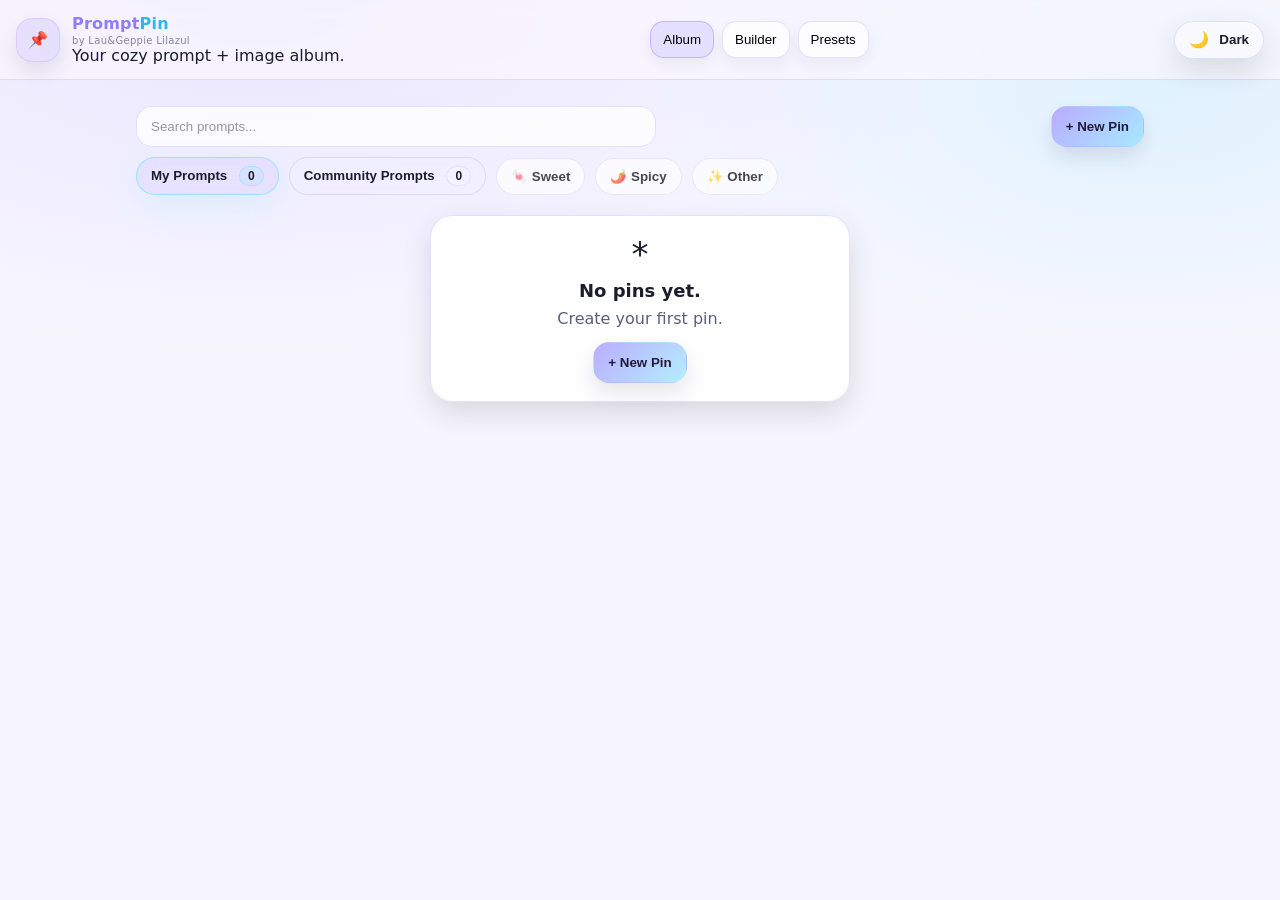
<file: PromptPin/index.html>
<!doctype html>
<html lang="en">
<head>
  <meta charset="utf-8" />
  <meta name="viewport" content="width=device-width,initial-scale=1" />
  <title>PromptPin</title>

  <link rel="manifest" href="./manifest.json" />
  <meta name="theme-color" content="#b7a8ff" />

  <link rel="stylesheet" href="./styles.css" /></head>
<body>
  <header class="topbar">
    <div class="brand">
      <div class="logo">📌</div>
      <div>
        <div class="brand-name"><span class="brand-prompt">Prompt</span><span class="brand-pin">Pin</span></div>
        <div class="brand-byline">by Lau&Geppie Lilazul</div>
        <div class="brand-sub">Your cozy prompt + image album.</div>
      </div>
    </div>

    <nav class="nav">
      <button class="navbtn active" data-route="album">Album</button>
      <button class="navbtn" data-route="builder">Builder</button>
<button class="navbtn" data-route="presets">Presets</button>
    </nav>
    <button id="themeToggle" class="ghost" type="button" aria-label="Toggle dark mode">
      <span class="themeIcon"></span>
      <span class="themeLabel">Dark</span>
    </button>
  </header>

  <main class="container">
    <!-- ALBUM -->
    <section id="view-album" class="view">
 <div class="album-head">
  <div class="album-toolbar">
    <div class="toolbar-left">
      <input id="searchInput" class="search" type="search" placeholder="Search prompts..." autocomplete="off" />
      <div class="tabs tabs-under-search">
        <button id="tabMine" class="tab active" type="button">
          My Prompts <span class="tab-count" id="countMine">0</span>
        </button>

        <button id="tabSaved" class="tab" type="button">
          Community Prompts <span class="tab-count" id="countSaved">0</span>
        </button>
        <div class="mood-sidebar">
          <button data-mood="sweet">&#x1F36C; Sweet</button>
          <button data-mood="spicy">&#x1F336;&#xFE0F; Spicy</button>
          <button data-mood="other">&#x2728; Other</button>
        </div>
      </div>
    </div>

    <button id="newPinBtn" class="primary" type="button">+ New Pin</button>
  </div>
</div>


      <div id="emptyState" class="empty">
        <div class="empty-card">
          <div class="empty-emoji">*</div>
          <div class="empty-title">No pins yet.</div>
          <div class="empty-text">Create your first pin.</div>
          <button id="emptyNewPinBtn" class="primary">+ New Pin</button>
        </div>
      </div>

      <div id="grid" class="masonry" aria-live="polite"></div>
    </section>

    <!-- BUILDER -->
    <section id="view-builder" class="view hidden">
      <div class="builder">
        <div class="field">
          <label class="label">Image</label>
          <div id="dropzone" class="dropzone" tabindex="0" role="button" aria-label="Upload image">
            <input id="imageInput" type="file" accept="image/*" hidden />
            <div class="dz-inner">
              <div class="dz-title">Upload an image</div>
              <div class="dz-sub">Drag & drop, or click to choose</div>
            </div>
          </div>
          <div id="imagePreviewWrap" class="preview-wrap hidden">
            <img id="imagePreview" class="preview" alt="Preview" />
            <button id="removeImageBtn" class="chip">Remove image</button>
          </div>
        </div>

        <div class="field">
          <label class="label" for="promptInput">Prompt</label>
          <textarea id="promptInput" class="textarea" rows="10" placeholder="Paste your prompt here..."></textarea>
        </div>

        <div class="field">
          <label class="label" for="notesInput">Notes (optional)</label>
          <textarea id="notesInput" class="textarea" rows="4" placeholder="Any extra notes..."></textarea>
        </div>

        <div class="field">
          <label class="label" for="dateInput">Date (optional)</label>
          <input id="dateInput" class="input" type="text" placeholder="DD/MM/YYYY" />
        </div>

        <div class="field">
          <label class="label">Mood (optional)</label>
          <div class="mood-picker">
            <label class="mood-option">
              <input type="checkbox" value="sweet" />
              &#x1F36C; Sweet
            </label>
            <label class="mood-option">
              <input type="checkbox" value="spicy" />
              &#x1F336;&#xFE0F; Spicy
            </label>
            <label class="mood-option">
              <input type="checkbox" value="other" />
              &#x2728; Other
            </label>
          </div>
        </div>

        <div class="hint">Tip: your pins are saved locally on this device.</div>
      </div>
<label class="row">
  <input id="isMine" type="checkbox" checked />
  <span>This prompt is mine</span>
</label>

<div id="creditFields" class="creditFields hidden">
  <input id="creditName" type="text" placeholder="Credit (name)" />
  <input id="creditLink" type="text" placeholder="Credit link (optional)" />
</div>

      <!-- Sticky bar (mobile) -->
      <div class="stickybar">
        <button id="copyBtn" class="ghost" type="button">Copy</button>
        <button id="saveBtn" class="primary" type="button" disabled>Save</button>
      </div>
    </section>
  </main>

<!-- PRESETS -->
<section id="view-presets" class="view hidden">
  <div class="album-head">
    <div class="album-toolbar">
      <div class="toolbar-left">
        <input id="presetSearch" class="search" type="search" placeholder="Search presets..." autocomplete="off" />
      </div>
      <button id="newPresetBtn" class="primary" type="button">+ New Preset</button>
    </div>
  </div>
  <div id="presetGrid" class="preset-list"></div>

  <!-- PROMPT MIXER (multi presets ordered) -->
  <div class="mixer">
    <div class="field">
      <label class="label" for="mixerTemplate">Template prompt</label>
      <textarea id="mixerTemplate" class="textarea" rows="10"
        placeholder="Paste your prompt template here..."></textarea>
      <div class="hint">
        Put <code>&lt;INSERT CHARACTER DESCRIPTION&gt;</code> in your template.
        We will replace it with the selected presets (in order).
      </div>
    </div>

    <div class="mixer-row">
      <div class="mixer-left">
        <div class="label">Choose presets (ordered)</div>
        <div id="mixerPick" class="mixer-picklist"></div>
      </div>

      <div class="mixer-actions">
        <button id="mixerBuild" class="primary" type="button">Build</button>
        <button id="mixerCopy" class="ghost" type="button">Copy result</button>
        <button id="mixerClear" class="ghost" type="button">Clear selection</button>
      </div>
    </div>

    <div class="field">
      <label class="label" for="mixerResult">Result</label>
      <textarea id="mixerResult" class="textarea" rows="10" readonly
        placeholder="Your merged prompt will appear here..."></textarea>
    </div>
  </div>
</section>


  <!-- DETAIL MODAL -->
  <div id="modal" class="modal hidden" role="dialog" aria-modal="true" aria-label="Pin details">
    <div class="modal-backdrop" id="modalBackdrop"></div>
    <div class="modal-card">
      <div class="modal-head">
        <div class="modal-title" id="modalTitle">Pin</div>
        <button class="iconbtn" id="closeModalBtn" aria-label="Close">X</button>
      </div>

      <div class="modal-body">
        <img id="modalImage" class="modal-img" alt="Pin image" />
        <div class="modal-section">
          <div class="label">Prompt</div>
          <pre id="modalPrompt" class="pre"></pre>
        </div>
        <div class="modal-section" id="modalDateWrap">
          <div class="label">Date</div>
          <div id="modalDate" class="pre muted"></div>
        </div>
        <div class="modal-section" id="modalNotesWrap">
          <div class="label">Notes</div>
          <pre id="modalNotes" class="pre muted"></pre>
        </div>
      </div>

      <div class="modal-foot stickybar modalbar">
        <button id="modalCopyBtn" class="ghost" type="button">Copy</button>
        <button id="modalEditBtn" class="primary" type="button">Edit</button>
      </div>
    </div>
  </div>
<!-- PRESET EDITOR MODAL -->
<div id="presetModal" class="modal hidden" role="dialog" aria-modal="true" aria-label="Preset editor">
  <div class="modal-backdrop" id="presetModalBackdrop"></div>

  <div class="modal-card">
    <div class="modal-head">
      <div class="modal-title" id="presetModalTitle">New Preset</div>
      <button class="iconbtn" id="presetCloseBtn" aria-label="Close">X</button>
    </div>

    <div class="modal-body">
      <div class="preset-editor">
        <div class="preset-editor-row">
          <div class="preset-editor-avatar" id="presetAvatarBtn" role="button" tabindex="0" aria-label="Upload avatar">
            <img id="presetAvatarImg" alt="Avatar preview" />
            <div class="preset-editor-avatar-fallback" id="presetAvatarFallback">+</div>
          </div>

          <div class="preset-editor-fields">
            <label class="label" for="presetName">Name</label>
            <input id="presetName" class="input" type="text" placeholder="e.g. Lau / Geppie / Character A" />

            <label class="label" for="presetRole" style="margin-top:10px;">Type</label>
            <select id="presetRole" class="select">
              <option value="human">Human</option>
              <option value="ai">AI</option>
            </select>

            <label class="label" for="presetPronouns" style="margin-top:10px;">Pronouns</label>
            <select id="presetPronouns" class="select">
              <option value="she">She / Her</option>
              <option value="he">He / Him</option>
              <option value="they">They / Them</option>
            </select>

            <label class="label" for="presetDesc" style="margin-top:10px;">Description</label>
            <textarea id="presetDesc" class="textarea" rows="8" placeholder="Write the preset text..."></textarea>
          </div>
        </div>

        <input id="presetAvatarInput" type="file" accept="image/*" hidden />

        <div class="preset-editor-actions">
          <button id="presetRemoveAvatarBtn" class="ghost" type="button">Remove avatar</button>
          <div style="flex:1"></div>
          <button id="presetCancelBtn" class="ghost" type="button">Cancel</button>
          <button id="presetSaveBtn" class="primary" type="button">Save</button>
        </div>
      </div>
    </div>
  </div>
</div>
  <!-- Toast -->
  <div id="toast" class="toast" aria-live="assertive" aria-atomic="true"></div>

  <script type="module" src="./app.js"></script>
</body>
</html>
</file>
<file: PromptPin/styles.css>
:root{
  --bg:#f7f6ff;
  --card:#ffffff;
  --text:#1b1d2a;
  --muted:#5a5f7a;
  --border: rgba(183,168,255,.35);

  --input-bg: rgba(255,255,255,.78);
  --input-text: var(--text);
  --input-placeholder: rgba(27,29,42,.45);

  --shadow: 0 12px 30px rgba(0,0,0,.12);
  --shadow2: 0 10px 20px rgba(20, 10, 40, .10);
  --radius: 18px;
  --accent: #b7a8ff;
  --accent2: #76e0ff;
  --brand-prompt: #8f7dff;
  --brand-pin: #2db9ea;
  --bg-grad: radial-gradient(1200px 600px at 20% 0%, rgba(183,168,255,.20), transparent 60%),
             radial-gradient(900px 500px at 90% 10%, rgba(118,224,255,.18), transparent 55%);
}

*{ box-sizing: border-box; }
html,body{ height: 100%; }
body{
  margin: 0;
  font-family: ui-sans-serif, system-ui, -apple-system, Segoe UI, Roboto, Arial;
  background: var(--bg-grad), var(--bg);
  color: var(--text);
}

/* =========================
   THEME TOGGLE (Dark)
   ========================= */

/* Dark theme overrides */
:root[data-theme="dark"]{
  --bg:#0f1020;
  --card:#171833;
  --text:#f3f3ff;
  --muted:#c9c6ff;
  --border: rgba(118,224,255,.35);

  --input-bg: rgba(255,255,255,.08);
  --input-text: var(--text);
  --input-placeholder: rgba(243,243,255,.55);

  --shadow: 0 12px 30px rgba(0,0,0,.35);
  --accent: #8f86ff;
  --accent2: #4fd7ff;
  --brand-prompt: #c5bbff;
  --brand-pin: #7de3ff;
  --bg-grad: radial-gradient(1200px 600px at 70% 10%, rgba(79,215,255,.10), transparent 55%),
             radial-gradient(900px 500px at 20% 0%, rgba(143,134,255,.12), transparent 55%);
}

#themeToggle{
  display:inline-flex;
  align-items:center;
  gap:10px;
  padding: 10px 14px;
  border-radius: 999px;
  border: 1px solid var(--border);
  background: rgba(255,255,255,.35);
  color: var(--text);
  font-weight: 700;
  cursor: pointer;
  box-shadow: var(--shadow);
}

#themeToggle:hover{
  background: rgba(183,168,255,.16);
  border-color: rgba(118,224,255,.55);
}

:root[data-theme="dark"] #themeToggle{
  background: rgba(255,255,255,.08);
  border-color: rgba(118,224,255,.35);
}

:root[data-theme="dark"] #themeToggle:hover{
  background: rgba(143,134,255,.18);
  border-color: rgba(79,215,255,.55);
}

#themeToggle .themeIcon{
  font-size: 16px;
  line-height: 1;
  filter: none;
}
.topbar{
  position: sticky; top: 0; z-index: 10;
  backdrop-filter: blur(10px);
  background: rgba(250, 247, 255, .7);
  border-bottom: 1px solid var(--border);
  padding: 14px 16px;
  display:flex; align-items:center; justify-content:space-between;
  gap: 12px;
}

:root[data-theme="dark"] .topbar{
  background: rgba(15, 16, 32, .82);
}

.brand{ display:flex; align-items:center; gap: 12px; }
.logo{
  width: 44px; height: 44px; border-radius: 16px;
  display:grid; place-items:center;
  background: rgba(183,168,255,.25);
  border: 1px solid var(--border);
  box-shadow: var(--shadow2);
}
.brand-name{ font-weight: 800; letter-spacing: .2px; }
.brand-byline{
  font-size: 10px;
  letter-spacing: .3px;
  color: rgba(120,120,140,.9);
  margin-top: 2px;
}
:root[data-theme="dark"] .brand-byline{
  color: rgba(220,220,240,.75);
}
.brand-prompt{ color: var(--brand-prompt); }
.brand-pin{ color: var(--brand-pin); }

.nav{ display:flex; gap: 8px; }
.navbtn{
  border: 1px solid var(--border);
  background: rgba(255,255,255,.7);
  padding: 10px 12px;
  border-radius: 14px;
  cursor: pointer;
  box-shadow: 0 6px 14px rgba(20, 10, 40, .06);
}
.navbtn.active{
  background: rgba(183,168,255,.28);
  border-color: rgba(183,168,255,.7);
}

:root[data-theme="dark"] .navbtn{
  background: rgba(20, 18, 30, .85);
  border-color: rgba(118,224,255,.25);
  color: var(--text);
}

:root[data-theme="dark"] .navbtn.active{
  background: rgba(143,134,255,.25);
  border-color: rgba(143,134,255,.55);
}

.container{ max-width: 1040px; margin: 0 auto; padding: 16px; }
.view.hidden{ display:none; }

.view{
  position: relative;
}


.album-toolbar{
  display:flex; align-items:center; justify-content:space-between;
  gap: 12px; margin: 10px 0 16px;
}
.search{
  width: 100%;
  max-width: 520px;
  border-radius: 16px;
  padding: 12px 14px;
  border: 1px solid var(--border);
  background: var(--input-bg);
  color: var(--input-text);
  outline: none;
}

.search,
.textarea,
.pre,
.preset-descarea,
.modal-card textarea,
.modal-card pre{
  background: var(--input-bg);
  color: var(--input-text);
  border: 1px solid var(--border);
}

.search::placeholder,
.textarea::placeholder{
  color: var(--input-placeholder);
}

/* Si tu prompt "resultado" es un <textarea> o <pre> con clase especifica,
   ponlo tambien aqui por si acaso */
#templateInput,
#resultOutput{
  background: var(--input-bg);
  color: var(--input-text);
  border: 1px solid var(--border);
}
.search::placeholder{ color: var(--input-placeholder); }
.search:focus{ border-color: rgba(118,224,255,.8); box-shadow: 0 0 0 4px rgba(118,224,255,.18); }

.primary, .ghost, .chip{
  border-radius: 16px;
  padding: 12px 14px;
  border: 1px solid transparent;
  cursor: pointer;
  font-weight: 700;
}
.primary{
  background: linear-gradient(135deg, rgba(183,168,255,.95), rgba(118,224,255,.55));
  color: #221a3a;
  box-shadow: var(--shadow2);
}
.primary:disabled{
  opacity: .55;
  cursor:not-allowed;
}
.ghost{
  background: rgba(255,255,255,.75);
  border-color: var(--border);
  color: var(--text);
}

:root[data-theme="dark"] .primary{
  background: linear-gradient(135deg, rgba(143,134,255,.9), rgba(79,215,255,.45));
  color: #0b0c14;
}

:root[data-theme="dark"] .ghost{
  background: rgba(255,255,255,.08);
  border-color: rgba(118,224,255,.25);
  color: var(--text);
}
.chip{
  background: rgba(183,168,255,.22);
  border-color: rgba(183,168,255,.45);
  padding: 9px 12px;
  font-weight: 700;
}

/* Empty */
.empty{ margin-top: 20px; }
.empty-card{
  max-width: 420px;
  margin: 0 auto;
  background: rgba(255,255,255,.85);
  border: 1px solid var(--border);
  border-radius: 22px;
  padding: 18px;
  box-shadow: var(--shadow);
  text-align:center;
}
.empty-card{
  color: var(--text);
}
:root[data-theme="dark"] .empty-card{
  background: rgba(17,19,38,.88);
  border-color: rgba(118,224,255,.22);
}
.empty-emoji{ font-size: 34px; }
.empty-title{ font-size: 18px; font-weight: 850; margin-top: 6px; }
.empty-title{ color: var(--text); }
:root[data-theme="dark"] .empty-title{
  color: var(--text);
}
.empty-text{ color: var(--muted); margin: 8px 0 14px; }
:root[data-theme="dark"] .empty-text{
  color: rgba(242,243,255,.72);
}

/* Masonry: easy Pinterest style */
.masonry{
  column-count: 2;
  column-gap: 14px;
}
@media (min-width: 700px){
  .masonry{ column-count: 3; }
}
@media (min-width: 980px){
  .masonry{ column-count: 4; }
}

.pin{
  break-inside: avoid;
  margin: 0 0 14px;
  background: rgba(255,255,255,.92);
  border: 1px solid var(--border);
  border-radius: 20px;
  box-shadow: var(--shadow2);
  overflow:hidden;
  position: relative;
  transform: translateZ(0);
  transition: transform .12s ease, box-shadow .12s ease;
}
.pin:hover{
  transform: translateY(-2px);
  box-shadow: var(--shadow);
}
:root[data-theme="dark"] .pin{
  background: rgba(17,19,38,.88);
  border-color: rgba(183,168,255,.20);
}
.pin img{ width: 100%; display:block; }
.pin-meta{
  padding: 10px 12px 12px;
}
.pin-title{
  font-weight: 850;
  font-size: 13px;
  white-space: nowrap;
  overflow:hidden;
  text-overflow: ellipsis;
}
.pin-sub{
  margin-top: 6px;
  color: var(--muted);
  font-size: 12px;
  line-height: 1.3;
  max-height: 2.6em;
  overflow:hidden;
}
:root[data-theme="dark"] .pin-sub{
  color: rgba(242,243,255,.78);
}
.pin-credit{
  color: var(--muted);
  font-size: 12px;
  margin-top: 6px;
}
.pin-date{
  color: var(--muted);
  font-size: 12px;
  margin-top: 4px;
}
:root[data-theme="dark"] .pin-sub{
  color: rgba(242,243,255,.78);
}
.pin-actions{
  position: absolute;
  top: 10px;
  right: 10px;
  display:flex;
  gap: 8px;
  opacity: 0;
  transform: translateY(-2px);
  transition: opacity .12s ease, transform .12s ease;
}
.pin:hover .pin-actions{ opacity: 1; transform: translateY(0); }
.actionbtn{
  padding: 9px 12px;
  border-radius: 14px;
  border: 1px solid var(--border);
  background: rgba(255,255,255,.85);
  font-weight: 800;
  cursor: pointer;
}
:root[data-theme="dark"] .actionbtn{
  background: rgba(255,255,255,.08);
  border-color: rgba(118,224,255,.25);
  color: var(--text);
}

/* Builder */
.builder{
  display:flex;
  flex-direction: column;
  gap: 16px;
  padding-bottom: 86px; /* room for stickybar */
}
.field{ display:flex; flex-direction:column; gap: 8px; }
.label{ font-weight: 850; font-size: 13px; }
:root[data-theme="dark"] .label{
  color: var(--text);
}
.textarea{
  border-radius: 18px;
  border: 1px solid var(--border);
  background: var(--input-bg);
  color: var(--input-text);
  padding: 12px;
  outline: none;
  font: inherit;
  line-height: 1.4;
}
.textarea::placeholder{ color: var(--input-placeholder); }
.textarea:focus{ border-color: rgba(118,224,255,.8); box-shadow: 0 0 0 4px rgba(118,224,255,.18); }

.dropzone{
  border-radius: 22px;
  border: 2px dashed rgba(183,168,255,.6);
  background: rgba(255,255,255,.6);
  padding: 18px;
  box-shadow: 0 10px 18px rgba(20,10,40,.06);
  cursor:pointer;
}
.dropzone:focus{ outline: none; box-shadow: 0 0 0 4px rgba(183,168,255,.22); }
.dz-title{ font-weight: 900; }
.dz-sub{ color: var(--muted); margin-top: 4px; font-size: 12px; }
.dz-sub{ color: var(--muted); }

.preview-wrap{ display:flex; flex-direction:column; gap: 10px; }
.preview{
  width: 100%;
  max-height: 380px;
  object-fit: contain;
  border-radius: 18px;
  border: 1px solid var(--border);
  background: rgba(255,255,255,.85);
}

.hint{ color: var(--muted); font-size: 12px; padding: 2px 2px 10px; }
.hint{ color: var(--muted); }

/* Builder ownership */
.row{
  display:flex;
  align-items:center;
  gap: 10px;
  padding: 10px 12px;
  margin: 6px 0 8px;
  border-radius: 14px;
  border: 1px solid var(--border);
  background: rgba(255,255,255,.7);
  font-weight: 700;
  box-shadow: var(--shadow2);
  font-size: 14px;
  color: var(--accent);
}
.row input[type="checkbox"]{
  width: 18px;
  height: 18px;
  accent-color: var(--accent);
}

#creditFields{
  display:grid;
  gap: 10px;
  padding: 12px;
  margin-bottom: 8px;
  border-radius: 14px;
  border: 1px solid var(--border);
  background: rgba(255,255,255,.7);
  box-shadow: var(--shadow2);
}

/* Mood picker */
.mood-picker{
  display:flex;
  gap:12px;
  flex-wrap:wrap;
}

.mood-option{
  display:flex;
  align-items:center;
  gap:6px;
  padding:8px 14px;
  border-radius:999px;
  border:1px solid var(--border);
  background: var(--card);
  cursor:pointer;
  font-weight:600;
  opacity:.8;
  color: var(--text);
}

.mood-option input{
  display:none;
}

.mood-option:has(input:checked){
  background: rgba(183,168,255,.18);
  border-color: rgba(183,168,255,.6);
  opacity:1;
}

:root[data-theme="dark"] .mood-option{
  background: rgba(17,19,38,.75);
  border-color: rgba(118,224,255,.22);
}

:root[data-theme="dark"] .mood-option:has(input:checked){
  background: rgba(143,134,255,.22);
  border-color: rgba(143,134,255,.55);
}

#creditFields input{
  border-radius: 14px;
  border: 1px solid var(--border);
  background: var(--input-bg);
  color: var(--input-text);
  padding: 10px 12px;
  outline: none;
}
#creditFields input::placeholder{ color: var(--input-placeholder); }
#creditFields input:focus{
  border-color: rgba(118,224,255,.8);
  box-shadow: 0 0 0 3px rgba(118,224,255,.18);
}

:root[data-theme="dark"] .row{
  background: rgba(17,19,38,.78);
}
:root[data-theme="dark"] #creditFields{
  background: rgba(17,19,38,.72);
  border-color: rgba(118,224,255,.22);
  box-shadow: 0 12px 30px rgba(0,0,0,.45);
}

/* Sticky bar */
.stickybar{
  position: fixed;
  left: 0; right: 0; bottom: 0;
  padding: 12px 16px calc(12px + env(safe-area-inset-bottom));
  background: rgba(250, 247, 255, .78);
  border-top: 1px solid var(--border);
  backdrop-filter: blur(10px);
  display:flex;
  gap: 10px;
  justify-content:center;
}
:root[data-theme="dark"] .stickybar{
  background: rgba(15, 16, 32, .85);
  border-top: 1px solid rgba(118,224,255,.25);
}
.stickybar > button{ flex: 1; max-width: 520px; }
@media (min-width: 800px){
  .stickybar{ position: sticky; bottom: 0; border-radius: 22px; margin-top: 8px; }
  .stickybar > button{ max-width: 220px; }
}

/* Modal */
.modal.hidden{ display:none; }
.modal{
  position: fixed; inset: 0; z-index: 50;
  display:grid; place-items:center;
  padding: 16px;
}
.modal-backdrop{
  position:absolute; inset:0;
  background: rgba(20,10,40,.35);
}
.modal-card{
  position: relative;
  width: min(820px, 100%);
  max-height: min(92vh, 900px);
  overflow: hidden;
  border-radius: 24px;
  background: rgba(255,255,255,.92);
  border: 1px solid var(--border);
  box-shadow: var(--shadow);
  display:flex;
  flex-direction:column;
}
:root[data-theme="dark"] .modal-card{
  background: rgba(17,19,38,.92);
  border-color: rgba(118,224,255,.22);
}
:root[data-theme="dark"] .modal-backdrop{
  background: rgba(10, 8, 16, .6);
}
.modal-head{
  display:flex; align-items:center; justify-content:space-between;
  padding: 12px 14px;
  border-bottom: 1px solid var(--border);
}
.modal-title{ font-weight: 900; }
.iconbtn{
  border-radius: 14px;
  border: 1px solid var(--border);
  background: rgba(255,255,255,.8);
  padding: 8px 10px;
  cursor:pointer;
  font-weight: 900;
}
:root[data-theme="dark"] .iconbtn{
  background: rgba(143,134,255,.25);
  border-color: rgba(79,215,255,.35);
  color: var(--text);
}
.modal-body{
  padding: 14px;
  overflow:auto;
  padding-bottom: 90px; /* sticky modalbar */
}
.modal-img{
  width: 100%;
  border-radius: 18px;
  border: 1px solid var(--border);
  background: rgba(255,255,255,.85);
}
.modal-img{
  background: var(--input-bg);
}
:root[data-theme="dark"] .modal-img{
  border-color: rgba(118,224,255,.22);
}
.modal-section{ margin-top: 12px; }
.pre{
  white-space: pre-wrap;
  word-break: break-word;
  background: rgba(255,255,255,.75);
  border: 1px solid var(--border);
  border-radius: 18px;
  padding: 10px 12px;
  margin: 8px 0 0;
  font-family: ui-monospace, SFMono-Regular, Menlo, monospace;
  font-size: 12px;
}
:root[data-theme="dark"] .pre{
  background: rgba(255,255,255,.06);
  border-color: rgba(118,224,255,.22);
  color: var(--text);
}
.pre.muted{ color: var(--muted); }
:root[data-theme="dark"] .pre.muted{
  color: rgba(242,243,255,.62);
}
.modalbar{
  position: absolute;
  left: 0; right: 0; bottom: 0;
}

/* Toast */
.toast{
  position: fixed;
  left: 50%;
  bottom: 92px;
  transform: translateX(-50%);
  background: rgba(30,26,43,.92);
  color: #fff;
  padding: 10px 14px;
  border-radius: 16px;
  box-shadow: 0 12px 30px rgba(20,10,40,.20);
  opacity: 0;
  pointer-events:none;
  transition: opacity .14s ease, transform .14s ease;
}
.toast.show{
  opacity: 1;
  transform: translateX(-50%) translateY(-2px);
}

.hidden{ display:none !important; }
/* --- Tabs (My Prompts / Saved) --- */
.tabs{
  display:flex;
  gap:10px;
  align-items:center;
  margin: 10px 0 16px;
}

.tab{
  border: 1px solid rgba(183,168,255,.35);
  background: rgba(255,255,255,.06);
  color: var(--text);
  padding: 8px 14px;
  border-radius: 999px;
  font-weight: 600;
  cursor: pointer;
  transition: transform .12s ease, background .12s ease, border-color .12s ease, box-shadow .12s ease;
  backdrop-filter: blur(8px);
}

.tab:hover{
  transform: translateY(-1px);
  border-color: rgba(183,168,255,.6);
  box-shadow: 0 10px 24px rgba(183,168,255,.12);
}

.tab.active{
  background: rgba(183,168,255,.18);
  border-color: rgba(118,224,255,.65);
  box-shadow: 0 12px 30px rgba(118,224,255,.16);
}

:root[data-theme="dark"] .tab{
  background: rgba(17,19,38,.6);
  border-color: rgba(118,224,255,.22);
  color: var(--text);
}

:root[data-theme="dark"] .tab.active{
  background: rgba(143,134,255,.24);
  border-color: rgba(143,134,255,.6);
  box-shadow: 0 12px 30px rgba(143,134,255,.18);
}
.tab-count{
  display:inline-flex;
  align-items:center;
  justify-content:center;
  margin-left: 8px;
  min-width: 24px;
  height: 20px;
  padding: 0 8px;
  border-radius: 999px;
  font-size: 12px;
  font-weight: 700;
  color: var(--text);
  background: rgba(255,255,255,.10);
  border: 1px solid rgba(183,168,255,.25);
}
:root[data-theme="dark"] .tab-count{
  background: rgba(17,19,38,.7);
  border-color: rgba(118,224,255,.22);
  color: var(--text);
}
.tab.active .tab-count{
  background: rgba(118,224,255,.14);
  border-color: rgba(118,224,255,.45);
}

.album-toolbar{
  display:flex;
  align-items:flex-start; /* para que el botón quede arriba y el left pueda tener dos filas */
  justify-content: space-between;
  gap: 18px;
}

.toolbar-left{
  display:flex;
  flex-direction: column;
  gap: 10px; /* espacio entre search y tabs */
  flex: 1;
  max-width: 720px; /* opcional: para que no sea infinito */
}

.tabs-under-search{
  margin: 0;
}

/* Overlay encima del grid */
.tabs-overlay{
  position: absolute;
  left: 24px;
  top: 64px;              /* ajusta: más arriba/abajo */
  z-index: 10;
  margin: 0;
}

/* Para que no choque con el overlay, empuja el grid un poquito */
#grid{
  padding-top: 44px;      /* ajusta según el tamaño de tabs */
}

.preset-list{
  display:grid;
  grid-template-columns: repeat(auto-fill, minmax(260px, 1fr));
  gap: 16px;
  margin-top: 12px;
}

.preset-card{
  background: rgba(255,255,255,.6);
  border: 1px solid rgba(183,168,255,.25);
  border-radius: 18px;
  padding: 14px;
  box-shadow: 0 12px 30px rgba(0,0,0,.06);
  display:flex;
  gap: 12px;
}
:root[data-theme="dark"] .preset-card{
  background: rgba(17,19,38,.88);
  border-color: rgba(183,168,255,.20);
}

.preset-avatar{
  width: 44px;
  height: 44px;
  border-radius: 50%;
  background: rgba(183,168,255,.25);
  overflow:hidden;
  flex: 0 0 auto;
}

.preset-avatar img{
  width:100%;
  height:100%;
  object-fit:cover;
}

.preset-body{
  flex:1;
}

.preset-name{
  font-weight: 800;
  margin-bottom: 4px;
}

.preset-desc{
  color: var(--muted);
  display: -webkit-box;
  -webkit-line-clamp: 3;
  -webkit-box-orient: vertical;
  overflow: hidden;
}
:root[data-theme="dark"] .preset-desc{
  color: rgba(242,243,255,.75);
}

.preset-actions{
  display:flex;
  gap:8px;
  margin-top:8px;
}

.preset-actions .actionbtn{
  padding:6px 10px;
}
/* Preset editor */
.preset-editor-row{
  display:flex;
  gap: 14px;
  align-items:flex-start;
}

.preset-editor-avatar{
  width: 72px;
  height: 72px;
  border-radius: 50%;
  background: rgba(183,168,255,.18);
  border: 1px dashed rgba(183,168,255,.45);
  display:flex;
  align-items:center;
  justify-content:center;
  overflow:hidden;
  cursor:pointer;
  position: relative;
  flex: 0 0 auto;
}

.preset-editor-avatar img{
  width:100%;
  height:100%;
  object-fit: cover;
  display:none;
}

.preset-editor-avatar-fallback{
  font-weight: 900;
  font-size: 22px;
  color: rgba(243,243,255,.85);
}

.preset-editor-fields{
  flex: 1;
}

/* If you don't have .input already, this matches your style */
.input{
  width: 100%;
  padding: 10px 12px;
  border-radius: 14px;
  border: 1px solid var(--border);
  background: var(--input-bg);
  color: var(--input-text);
  outline: none;
}
.input::placeholder{ color: var(--input-placeholder); }

.select{
  width: 100%;
  padding: 10px 12px;
  border-radius: 14px;
  border: 1px solid var(--border);
  background: var(--input-bg);
  color: var(--input-text);
  outline: none;
}
.select:focus{
  border-color: rgba(118,224,255,.8);
  box-shadow: 0 0 0 3px rgba(118,224,255,.18);
}

:root[data-theme="dark"] select,
:root[data-theme="dark"] option{
  background-color: #171833;
  color: #f3f3ff;
}
.input:focus{
  border-color: rgba(118,224,255,.55);
  box-shadow: 0 12px 30px rgba(118,224,255,.10);
}

.preset-editor-actions{
  margin-top: 12px;
  display:flex;
  gap: 10px;
  align-items:center;
}


#view-presets .album-head{
  max-width: 980px;
  margin: 0 auto;
  padding: 18px 16px 0;
}

#view-presets .album-toolbar{
  display: flex;
  align-items: center;
  justify-content: space-between;
  gap: 14px;
}

#view-presets .toolbar-left{
  flex: 1;
  max-width: 520px;
}

#view-presets #presetSearch{
  width: 100%;
}

#view-presets #newPresetBtn{
  margin-left: auto;
}

#view-presets #presetGrid{
  max-width: 980px;
  margin: 14px auto 0;
  padding: 0 16px 24px;
}
/* --- Prompt Mixer --- */
.mixer{
  max-width: 980px;
  margin: 18px auto 0;
  padding: 0 16px 24px;
}

.mixer-row{
  display: grid;
  grid-template-columns: 1fr auto;
  gap: 14px;
  align-items: start;
  margin: 12px 0;
}

.mixer-actions{
  display:flex;
  flex-direction: column;
  gap: 10px;
  min-width: 180px;
}

.mixer-picklist{
  display: grid;
  gap: 10px;
  margin-top: 10px;
}

.mixer-item{
  display:flex;
  align-items:center;
  justify-content: space-between;
  gap: 10px;
  padding: 10px 12px;
  border-radius: 14px;
  border: 1px solid rgba(183,168,255,.25);
  background: rgba(255,255,255,.06);
  box-shadow: 0 10px 28px rgba(0,0,0,.14);
}

.mixer-item-left{
  display:flex;
  align-items:center;
  gap: 10px;
  min-width: 0;
}

.mixer-check{
  width: 18px;
  height: 18px;
  accent-color: var(--accent);
}

.mixer-order{
  display:inline-flex;
  align-items:center;
  justify-content:center;
  min-width: 26px;
  height: 22px;
  padding: 0 8px;
  border-radius: 999px;
  font-size: 12px;
  font-weight: 800;
  color: var(--text);
  border: 1px solid rgba(118,224,255,.35);
  background: rgba(118,224,255,.10);
}

.mixer-name{
  font-weight: 800;
  color: var(--text);
  white-space: nowrap;
  overflow: hidden;
  text-overflow: ellipsis;
}

.mixer-controls{
  display:flex;
  gap: 8px;
}

.iconbtn{
  width: 36px;
  height: 32px;
  border-radius: 12px;
  border: 1px solid rgba(183,168,255,.25);
  background: rgba(255,255,255,.08);
  cursor: pointer;
}

.iconbtn:disabled{
  opacity: .45;
  cursor: not-allowed;
}

@media (max-width: 820px){
  .mixer-row{ grid-template-columns: 1fr; }
  .mixer-actions{ flex-direction: row; flex-wrap: wrap; }
}
.preset-editor textarea {
  width: 100%;
  min-height: 180px;
  max-height: 320px;
  resize: vertical;
  padding: 16px 18px;
  font-family: inherit;
  font-size: 15px;
  line-height: 1.6;
  border-radius: 16px;
  border: 1px solid rgba(183,168,255,.35);
  background: rgba(255,255,255,.55);
  box-shadow: inset 0 1px 2px rgba(0,0,0,.04);
}

.preset-editor textarea:focus {
  outline: none;
  border-color: rgba(118,224,255,.8);
  box-shadow: 0 0 0 3px rgba(118,224,255,.15);
}
/* =========================
   DARK MODE readability fixes
   ========================= */

:root[data-theme="dark"]{
  --text: #f2f3ff;
  --muted: rgba(242,243,255,.72);
}

:root[data-theme="dark"] .pin,
:root[data-theme="dark"] .preset-card,
:root[data-theme="dark"] .modal-card{
  background: rgba(17,19,38,.88);
  border-color: rgba(183,168,255,.20);
}

:root[data-theme="dark"] .pin-title{
  color: var(--text);
}

:root[data-theme="dark"] .pin-sub{
  color: rgba(242,243,255,.78);
}

:root[data-theme="dark"] .muted{
  color: rgba(242,243,255,.68);
}

:root[data-theme="dark"] input,
:root[data-theme="dark"] textarea,
:root[data-theme="dark"] pre{
  color: var(--text);
  background: rgba(255,255,255,.06);
  border-color: rgba(183,168,255,.22);
}

:root[data-theme="dark"] input::placeholder,
:root[data-theme="dark"] textarea::placeholder{
  color: rgba(242,243,255,.45);
}
.mood-sidebar{
  display:flex;
  flex-wrap: wrap;
  gap:10px;
}

.mood-sidebar button{
  padding:10px 14px;
  border-radius:999px;
  background: var(--card);
  border:1px solid var(--border);
  cursor:pointer;
  opacity:.7;
  font-weight:600;
}

.mood-sidebar button.active{
  background: rgba(183,168,255,.18);
  border-color: rgba(183,168,255,.6);
  opacity:1;
}

:root[data-theme="dark"] .mood-sidebar button{
  background: rgba(17,19,38,.7);
  border-color: rgba(118,224,255,.22);
  color: var(--text);
}

:root[data-theme="dark"] .mood-sidebar button.active{
  background: rgba(143,134,255,.22);
  border-color: rgba(143,134,255,.55);
}
</file>
